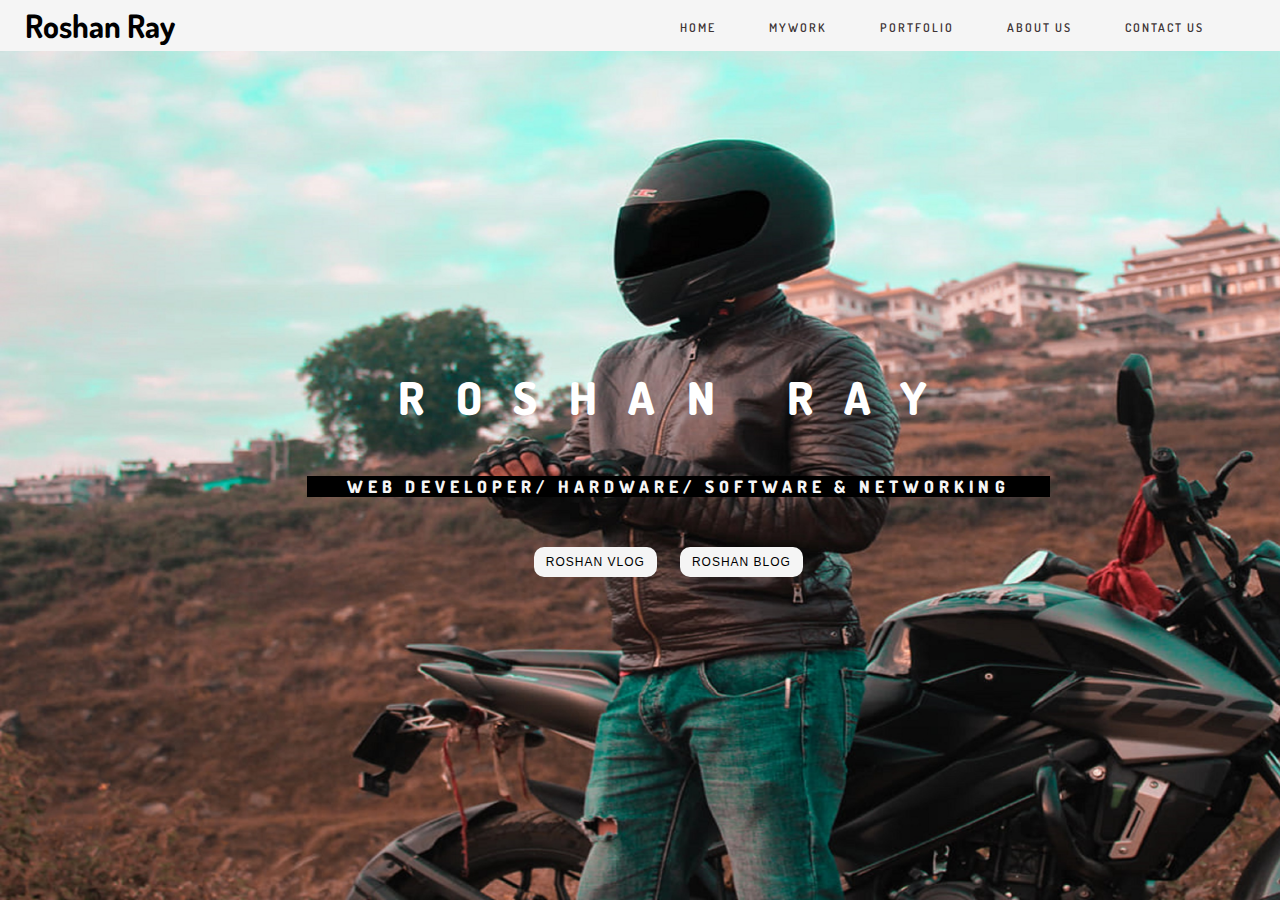
<file: index.html>
<!DOCTYPE html>
<html>
<head>
	<title>Roshan Ray</title>
	<link rel="stylesheet" type="text/css" href="style.css">
	<link href="https://fonts.googleapis.com/css?family=Dosis" rel="stylesheet">
</head>
<body>

<header>
	<div class="header_menu">
		<div class="logo"> 
			<!-- <img src="rayroshan.jpg" alt="rayroshan">  -->
			<h1>Roshan Ray</h1>
		</div>
		<div class="menu_list">
			<ul>
				<li><a href="#" >home</a></li>
				<li><a href="http://ibox.com.np/v1/about.php" target="
					_blank">mywork</a> </li>
				<li><a href="https://www.linkedin.com/in/roshan-r-ay-74b665135/"  target="
                    _blank">portfolio</a></li>
				<li><a href="#">about us</a></li>
				<li><a href="mailto:rayroshan53@gmail.com">contact us</a></li>
			</ul>
		</div>
	</div>

	<div class="header_content">
		
		<h1>ROSHAN RAY</h1>
		<h2>WEB DEVELOPER/ HARDWARE/ SOFTWARE & NETWORKING </h2>
		<button><a href="https://www.youtube.com/channel/UCkR1DPxMgmlMlMNxmIZGjNA" target="
			_blank">
			Roshan vlog
		</a></button>

		<button><a href="https://roshan311313536.wordpress.com/
			?fbclid=IwAR3DhnsmETdu9ozvtBIxyq6LR6dcNwF3gkIuA1K2cUE-yeLZVCie5xasznY" target="
			_blank">
			Roshan blog
		</a></button>
	</div>
</div>
</body>
</html>
</file>
<file: style.css>
*{
	padding: 0;
	margin: 0;
}
body{
	overflow: hidden;
}
header{
	width: 100%;
	height: 100vh;
	background-image: url('bg.jpg');
	background-size: cover;
	font-family: 'Dosis', sans-serif;
}

.header_menu{
	width: 100%;
	display: flex;
	flex-direction: row;
	align-items: center;
	background-color: whitesmoke;
}

.header_menu h1{
	margin: 5px;
	margin-left: 25px;
}

/* .logo{
	width: 20%;
	text-align: center;
}

.logo img{
	width: 100%;
} */

.menu_list{
	width: 80%;
	text-align: right;
	padding-right: 50px;
}

.menu_list li{
	display: inline-block;
	text-transform: uppercase;
	list-style: none;
	letter-spacing: 2px;
	padding-left: 50px;
}

.menu_list li a{
	color:rgba(10, 0, 0, 0.8);
	text-decoration: none;
	font-size: 12px;
	font-weight: 600;
}

.menu_list li a:hover{
	color:rgb(14, 9, 1);
}

.header_content {
    text-transform: uppercase;
    width: 100%;
    height: 200px;
    position: absolute;
    top: 41%;
    left: 3%;
    color: rgba(12, 0, 0, 0.911);
    /* transform: translate(-50%, -50%); */
    text-align: center;
    /* border: 1px solid red; */
}

.header_content h2{
	margin: 0px auto 50px auto ;
	font-size: 17px;
	font-weight: 1000;
	letter-spacing: 0.3em;
	width: 58%;
	color: whitesmoke;
	background-color: black;
}

.header_content h1{
	margin-bottom: 50px;
	font-size: 45px;
	font-weight: 900;
	letter-spacing: 0.7em;
	color: white;
}

.header_content button {
    height: auto;
    padding: 8px 12px;
    color: rgb(221, 10, 10);
    font-size: 12px;
    background-color: transparent;
	margin-right: 20px;
	background-color: whitesmoke;
	border-radius: 10px;
	border: none;
}

.header_content button a{
	text-transform: uppercase;
	text-decoration: none;
	color: black;
	letter-spacing: 1px;
}

.header_content button:hover{
	/* background-color: rgb(180, 174, 243);
	border:1px solid rgb(14, 13, 13); */
	transform: scale(1.2);
}
</file>
